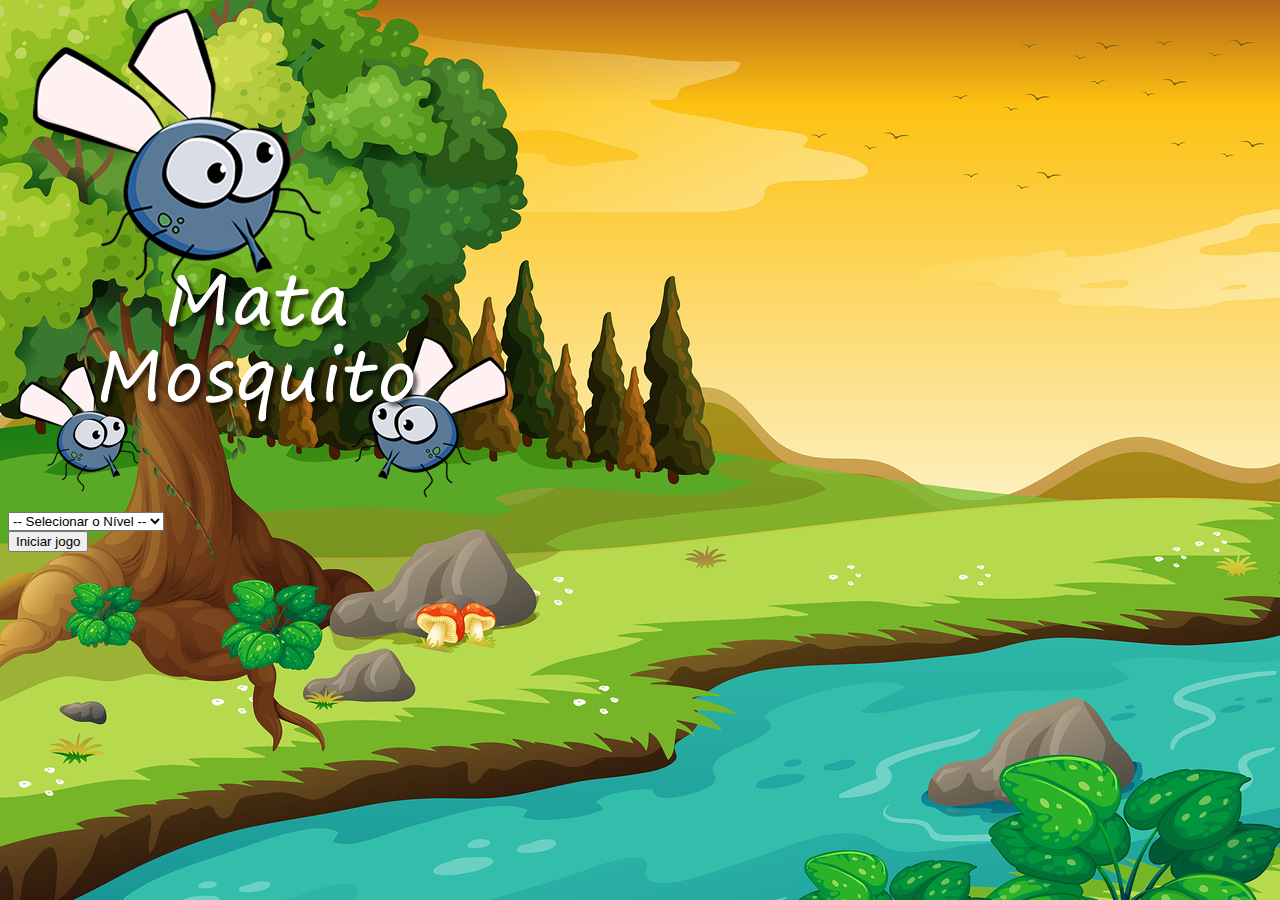
<file: html/index.html>
<!DOCTYPE html>
<html lang="en">
<head>
    <meta charset="UTF-8">
    <meta http-equiv="X-UA-Compatible" content="IE=edge">
    <meta name="viewport" content="width=device-width, initial-scale=1.0">
    <link rel="stylesheet" href="https://stackpath.bootstrapcdn.com/bootstrap/4.1.3/css/bootstrap.min.css" integrity="sha384-MCw98/SFnGE8fJT3GXwEOngsV7Zt27NXFoaoApmYm81iuXoPkFOJwJ8ERdknLPMO" crossorigin="anonymous">
    <link rel="stylesheet" href="style.css">
    <script>

        function iniciarJogo(){
            var nivel = document.getElementById('nivel').value;

            if( nivel === ''){
                alert('selecione um nível para iniciar o jogo!')
                return false
            }
                window.location.href = "app.html?" + nivel ;
        }

      

    </script>
    <title></title>
</head>
<body>

    <div class="container">
        <div class="row">
            <div class="col">
              <div class=" d-flex justify-content-center">
                <img src="../imagens/game.png" alt="">
              </div>
            </div>
        </div>

        <div class="row">
            <div class="col">
              <div class=" d-flex justify-content-center">
                       <div class="mb-2">
                        <select class="form-control" id="nivel">
                            
                            <option value="">-- Selecionar o Nível --</option>
                            <option value="normal">Normal</option>
                            <option value="dificil">Difícil</option>
                            <option value="hell">Hell</option>
                            
                        </select>
                       </div>
              </div>
            </div>
        </div>

        <div class="row">
            <div class="col">
              <div class=" d-flex justify-content-center">
                        <button type="button" class="btn btn-danger btn-lg" onclick="iniciarJogo()">Iniciar jogo</button>
              </div>
            </div>
        </div>
    </div>
    
</body>
</html>
</file>
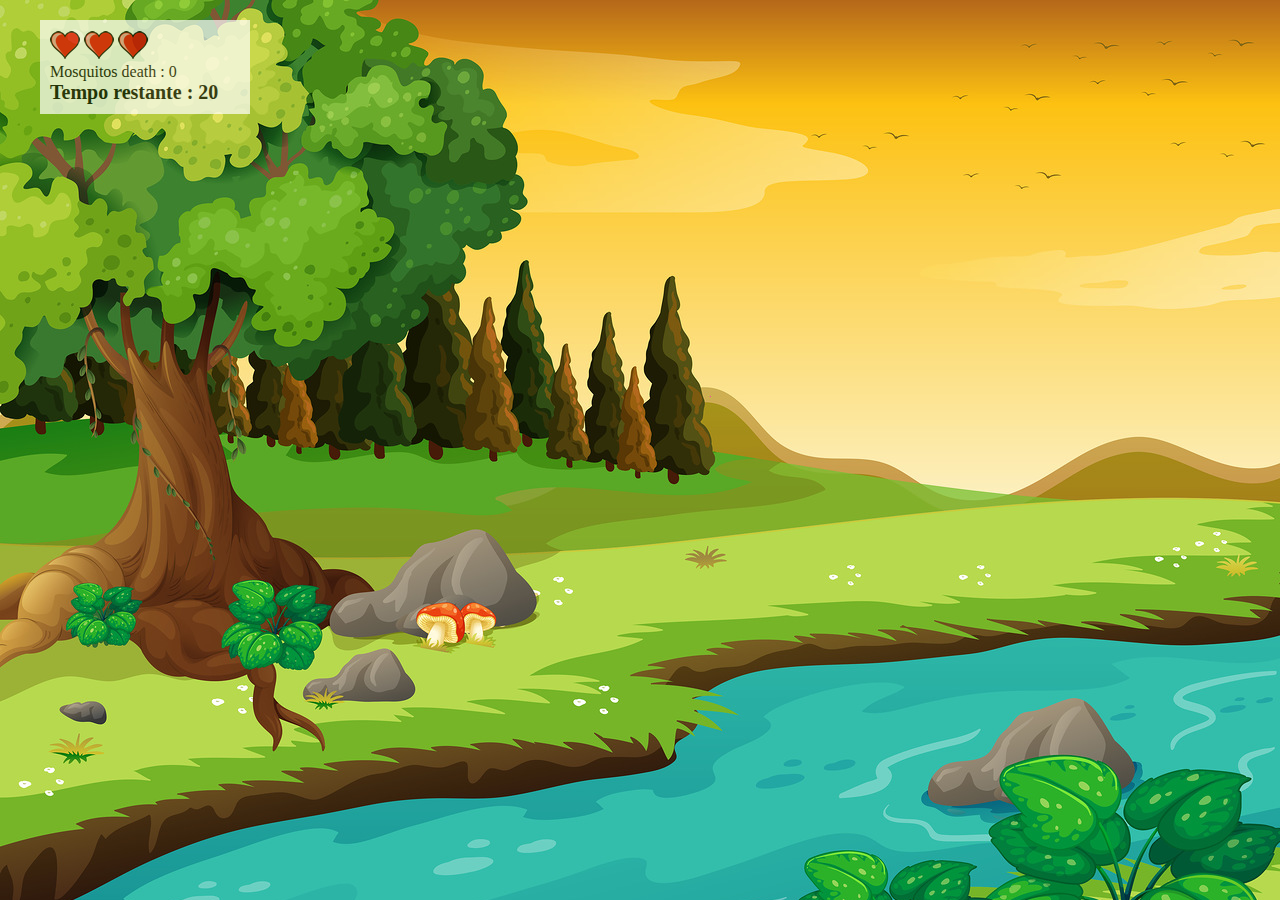
<file: html/app.html>
<!DOCTYPE html>
<html lang="en">
<head>
    <meta charset="UTF-8">
    <meta http-equiv="X-UA-Compatible" content="IE=edge">
    <meta name="viewport" content="width=device-width, initial-scale=1.0">
    <link rel="stylesheet" href="style.css">
    <script src="../javascript/script.js"></script>
    <title>Mata Mosquito</title>
</head>
<body onresize="ajustaTamanhoPalcoJogo()">

    <div class="painel">
        <div class="vidas">
            <img id="v1" src="../imagens/coracao_cheio.png" alt="">
            <img id="v2" src="../imagens/coracao_cheio.png" alt="">
            <img id="v3" src="../imagens/coracao_cheio.png" alt="">
            <br>
            <span>Mosquitos death : <span id="kill">0</span> </span>
        </div>

        <div class="cronometro">Tempo restante : <span id="cronometro"></span></div>
    </div>
    

    <script>

        document.getElementById('cronometro').innerHTML = tempo;
        
        var cria_mosquito = setInterval(function(){
            posicaoRandomica()
        }, cria_mosquito )
    </script>
    
</body>
</html>
</file>
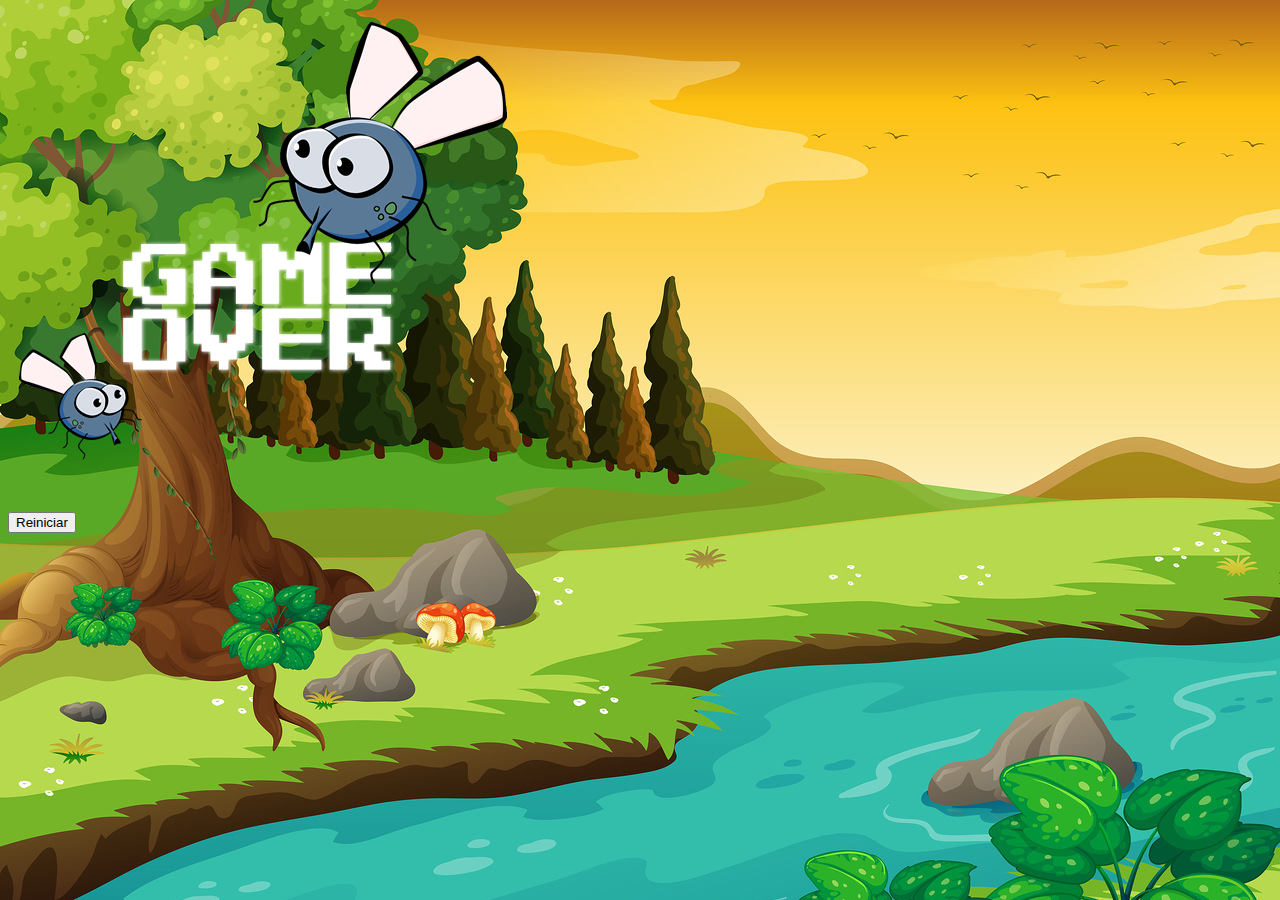
<file: html/fim_de_jogo.html>
<!DOCTYPE html>
<html lang="en">
<head>
    <meta charset="UTF-8">
    <meta http-equiv="X-UA-Compatible" content="IE=edge">
    <meta name="viewport" content="width=device-width, initial-scale=1.0">
    <link rel="stylesheet" href="https://stackpath.bootstrapcdn.com/bootstrap/4.1.3/css/bootstrap.min.css" integrity="sha384-MCw98/SFnGE8fJT3GXwEOngsV7Zt27NXFoaoApmYm81iuXoPkFOJwJ8ERdknLPMO" crossorigin="anonymous">
    <link rel="stylesheet" href="style.css">
    <title>Gamer Over</title>
</head>
<body>

    <div class="container">
        <div class="row">
            <div class="col">
              <div class=" d-flex justify-content-center">
                <img src="../imagens/game_over.png" alt="">
              </div>
            </div>
        </div>

        <div class="row">
            <div class="col">
              <div class=" d-flex justify-content-center">
                        <button type="button" class="btn btn-dark btn-lg" onclick="window.location.href = 'app.html'">Reiniciar</button>
              </div>
            </div>
        </div>
    </div>
    
</body>
</html>
</file>
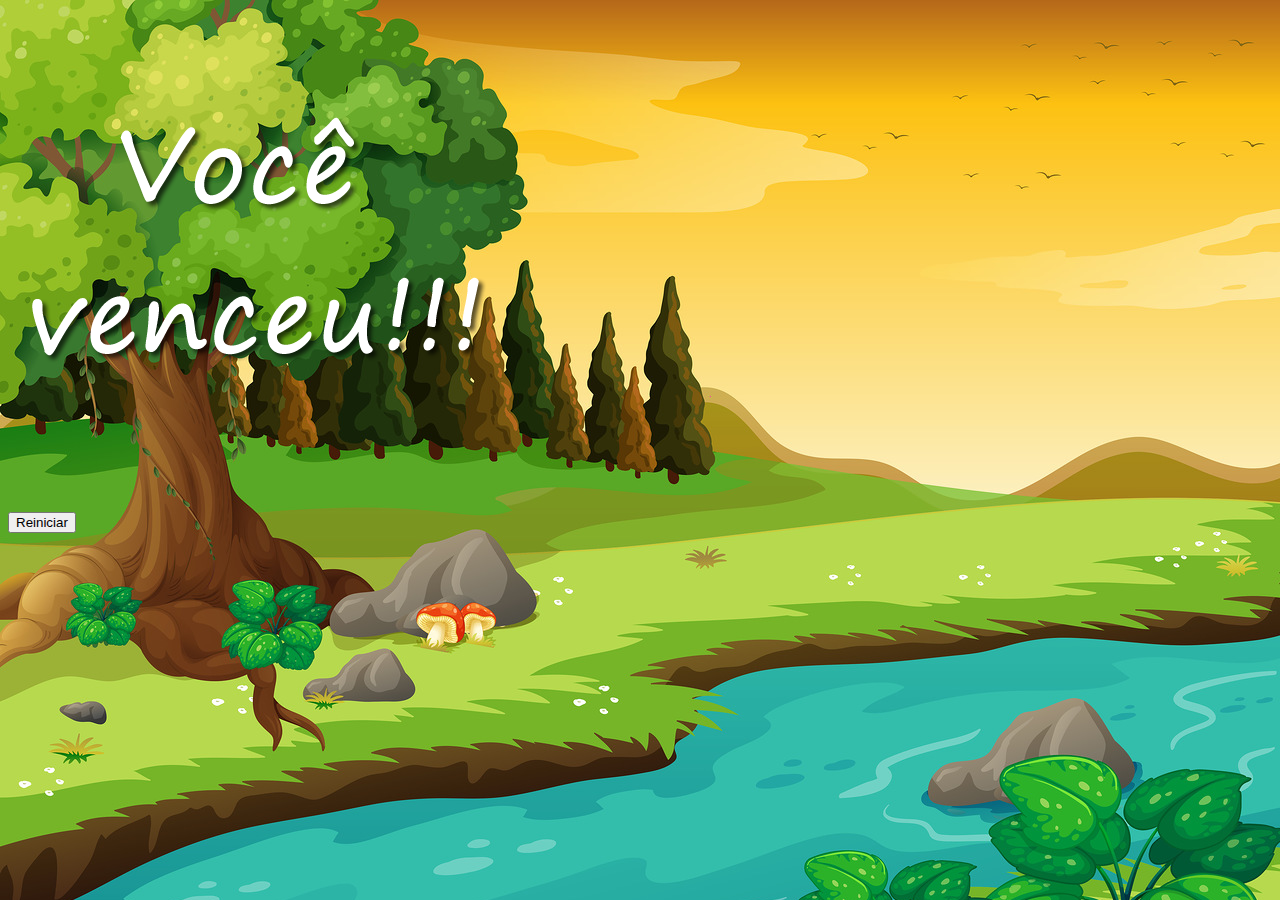
<file: html/vitoria.html>
<!DOCTYPE html>
<html lang="en">
<head>
    <meta charset="UTF-8">
    <meta http-equiv="X-UA-Compatible" content="IE=edge">
    <meta name="viewport" content="width=device-width, initial-scale=1.0">
    <link rel="stylesheet" href="https://stackpath.bootstrapcdn.com/bootstrap/4.1.3/css/bootstrap.min.css" integrity="sha384-MCw98/SFnGE8fJT3GXwEOngsV7Zt27NXFoaoApmYm81iuXoPkFOJwJ8ERdknLPMO" crossorigin="anonymous">
    <link rel="stylesheet" href="style.css">
    <title>Vitoria</title>
</head>
<body>

    <div class="container">
        <div class="row">
            <div class="col">
              <div class=" d-flex justify-content-center">
                <img src="../imagens/vitoria.png" alt="">
              </div>
            </div>
        </div>

        <div class="row">
            <div class="col">
              <div class=" d-flex justify-content-center">
                        <button type="button" class="btn btn-dark btn-lg" onclick="window.location.href = 'app.html'">Reiniciar</button>
              </div>
            </div>
        </div>
    </div>
    
</body>
</html>
</file>
<file: html/style.css>
body{
    background: url(../imagens/bg.jpg) no-repeat;
    background-size: 100%;
}

.mosquito1{
    width: 50px;
    height: 50px;
}


.mosquito2{
    width: 70px;
    height: 70px;
}


.mosquito3{
    width: 90px;
    height: 90px;
}

.ladoA{
    transform: scaleX(1);
}

.ladoB{
    transform: scaleX(-1);
}

.painel{
    position: absolute;
    width: 190px;
    padding: 10px;
    left: 40px;
    top: 20px;
    border-top: solid 1px #fff;
    background-color: #fff;
    opacity: 0.7;
    
}

.vidas{
    float: left;
}

.cronometro{
    float: left;
    font-size:20px ;
    font-weight: bold;
}
</file>
